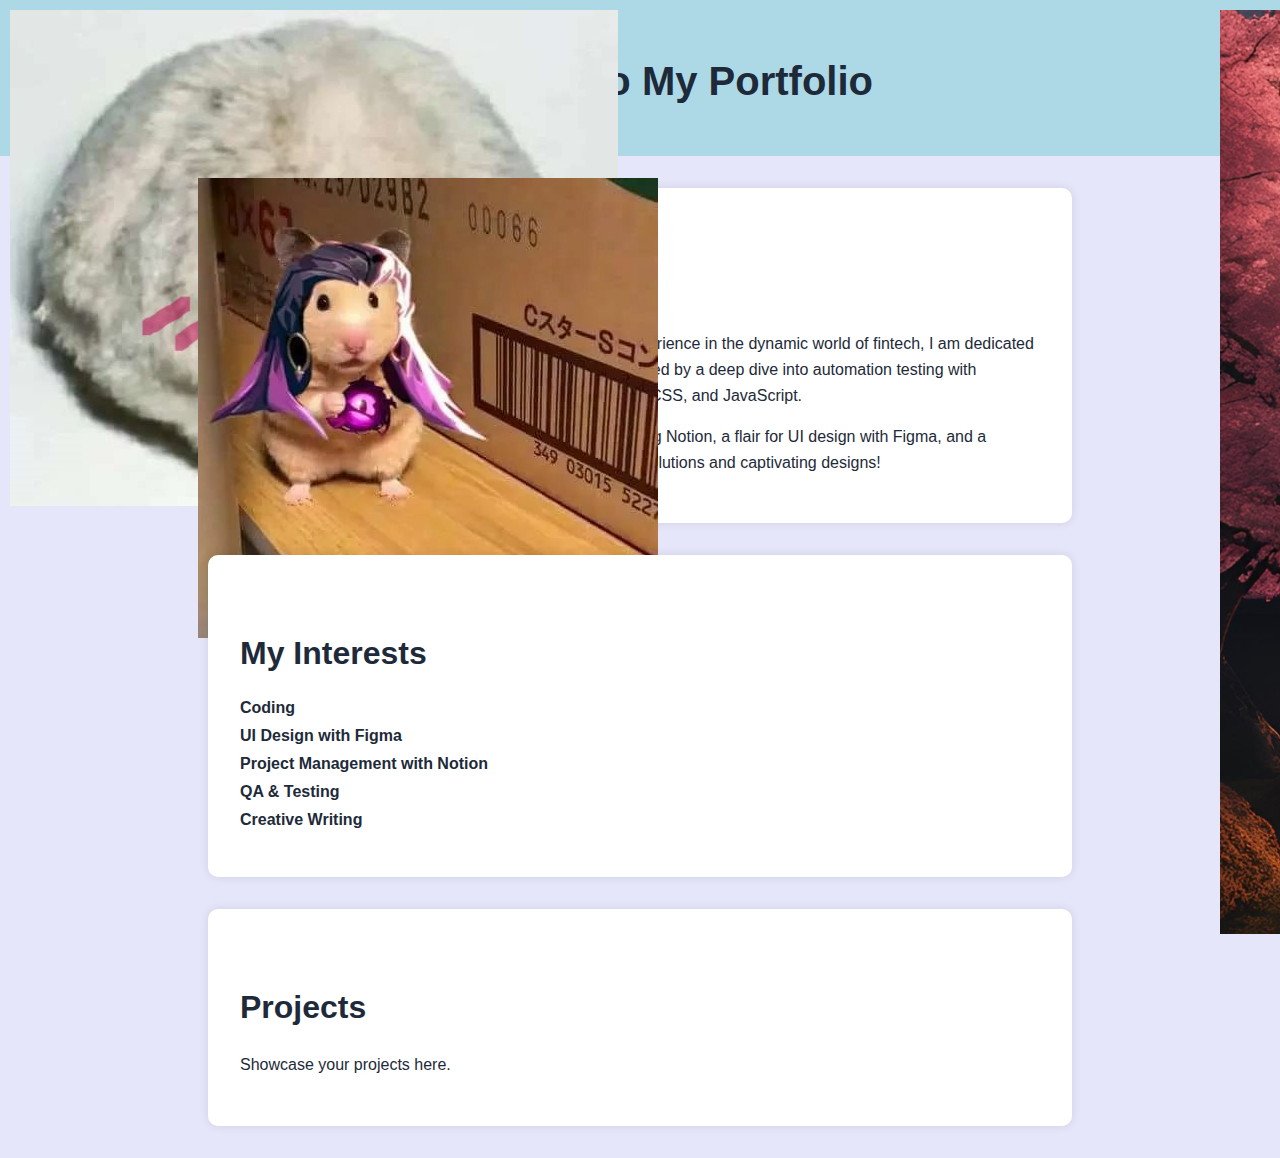
<file: index.html>
<!DOCTYPE html>
<html lang="en">
<head>
    <meta charset="UTF-8">
    <meta name="viewport" content="width=device-width, initial-scale=1.0">
    <title>My Portfolio</title>
    <link rel="stylesheet" href="styles.css">
</head>
<body>
    <header>
        <h1>Welcome to My Portfolio</h1>
    </header>
    <section id="about">
        <h2>About Me</h2>
        <p>As a passionate SDET with 2 years of QA and testing experience in the dynamic world of fintech, I am dedicated to ensuring software excellence. My journey has been fueled by a deep dive into automation testing with Selenium and a strong proficiency in Python, SQL, HTML/CSS, and JavaScript.</p>
        <p>Beyond testing, I bring project management expertise using Notion, a flair for UI design with Figma, and a creative spark in writing. Let's collaborate to build robust solutions and captivating designs!</p>
    </section>
    <section id="interests">
        <h2>My Interests</h2>
        <ul class="interests-list">
            <li><a href="coding.html">Coding</a></li>
            <li><a href="figma.html">UI Design with Figma</a></li>
            <li><a href="notion.html">Project Management with Notion</a></li>
            <li><a href="testing.html">QA & Testing</a></li>
            <li><a href="creatives.html">Creative Writing</a></li>
        </ul>
    </section>
    <section id="projects">
        <h2>Projects</h2>
        <p>Showcase your projects here.</p>
    </section>
</body>
</html>
</file>
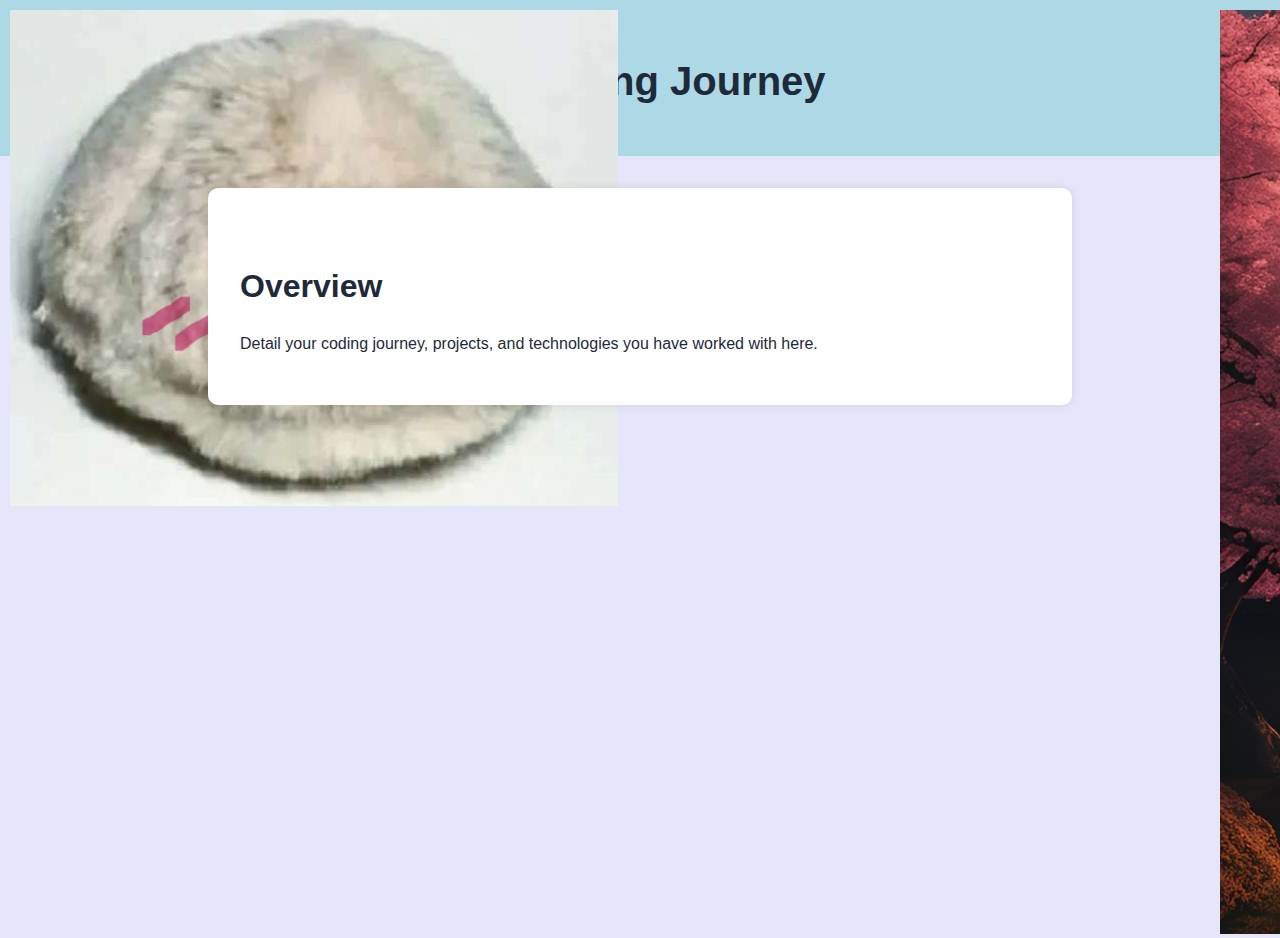
<file: coding.html>
<!DOCTYPE html>
<html lang="en">
<head>
    <meta charset="UTF-8">
    <meta name="viewport" content="width=device-width, initial-scale=1.0">
    <title>Coding</title>
    <link rel="stylesheet" href="styles.css">
</head>
<body>
    <header>
        <h1>My Coding Journey</h1>
    </header>
    <section>
        <h2>Overview</h2>
        <p>Detail your coding journey, projects, and technologies you have worked with here.</p>
    </section>
</body>
</html>
</file>
<file: styles.css>
body {
    font-family: Arial, sans-serif;
    margin: 0;
    padding: 0;
    background-color: #E6E6FA; /* Lavender */
    color: #1E2A39; /* Dark Blue */
}

header {
    background-color: #ADD8E6; /* Light Blue */
    color: white;
    text-align: center;
    padding: 2em 0;
    position: relative;
}

header::before {
    content: url('cat.png');
    position: absolute;
    top: 10px;
    left: 10px;
    width: 50px;
    height: 50px;
}

header::after {
    content: url('code.png'); 
    position: absolute;
    top: 10px;
    right: 10px;
    width: 50px;
    height: 50px;
}

section {
    margin: 2em auto;
    padding: 2em;
    background-color: white;
    border-radius: 10px;
    max-width: 800px;
    box-shadow: 0 0 10px rgba(0, 0, 0, 0.1);
    color: #1E2A39; /* Dark Blue */
    position: relative;
}

section#about::before {
    content: url('red-spider-lily.png');
    position: absolute;
    top: -10px;
    left: -10px;
    width: 50px;
    height: 50px;
}

h1, h2 {
    color: #1E2A39; /* Dark Blue */
}

h1 {
    font-size: 2.5em;
    margin-bottom: 0.5em;
}

h2 {
    font-size: 2em;
    margin-top: 1.5em;
}

p {
    line-height: 1.6;
}

.interests-list {
    list-style-type: none;
    padding: 0;
}

.interests-list li {
    margin: 10px 0;
}

.interests-list li a {
    text-decoration: none;
    color: #1E2A39; /* Dark Blue */
    font-weight: bold;
}

.interests-list li a:hover {
    color: #ff4500; /* Highlight color */
}
</file>
